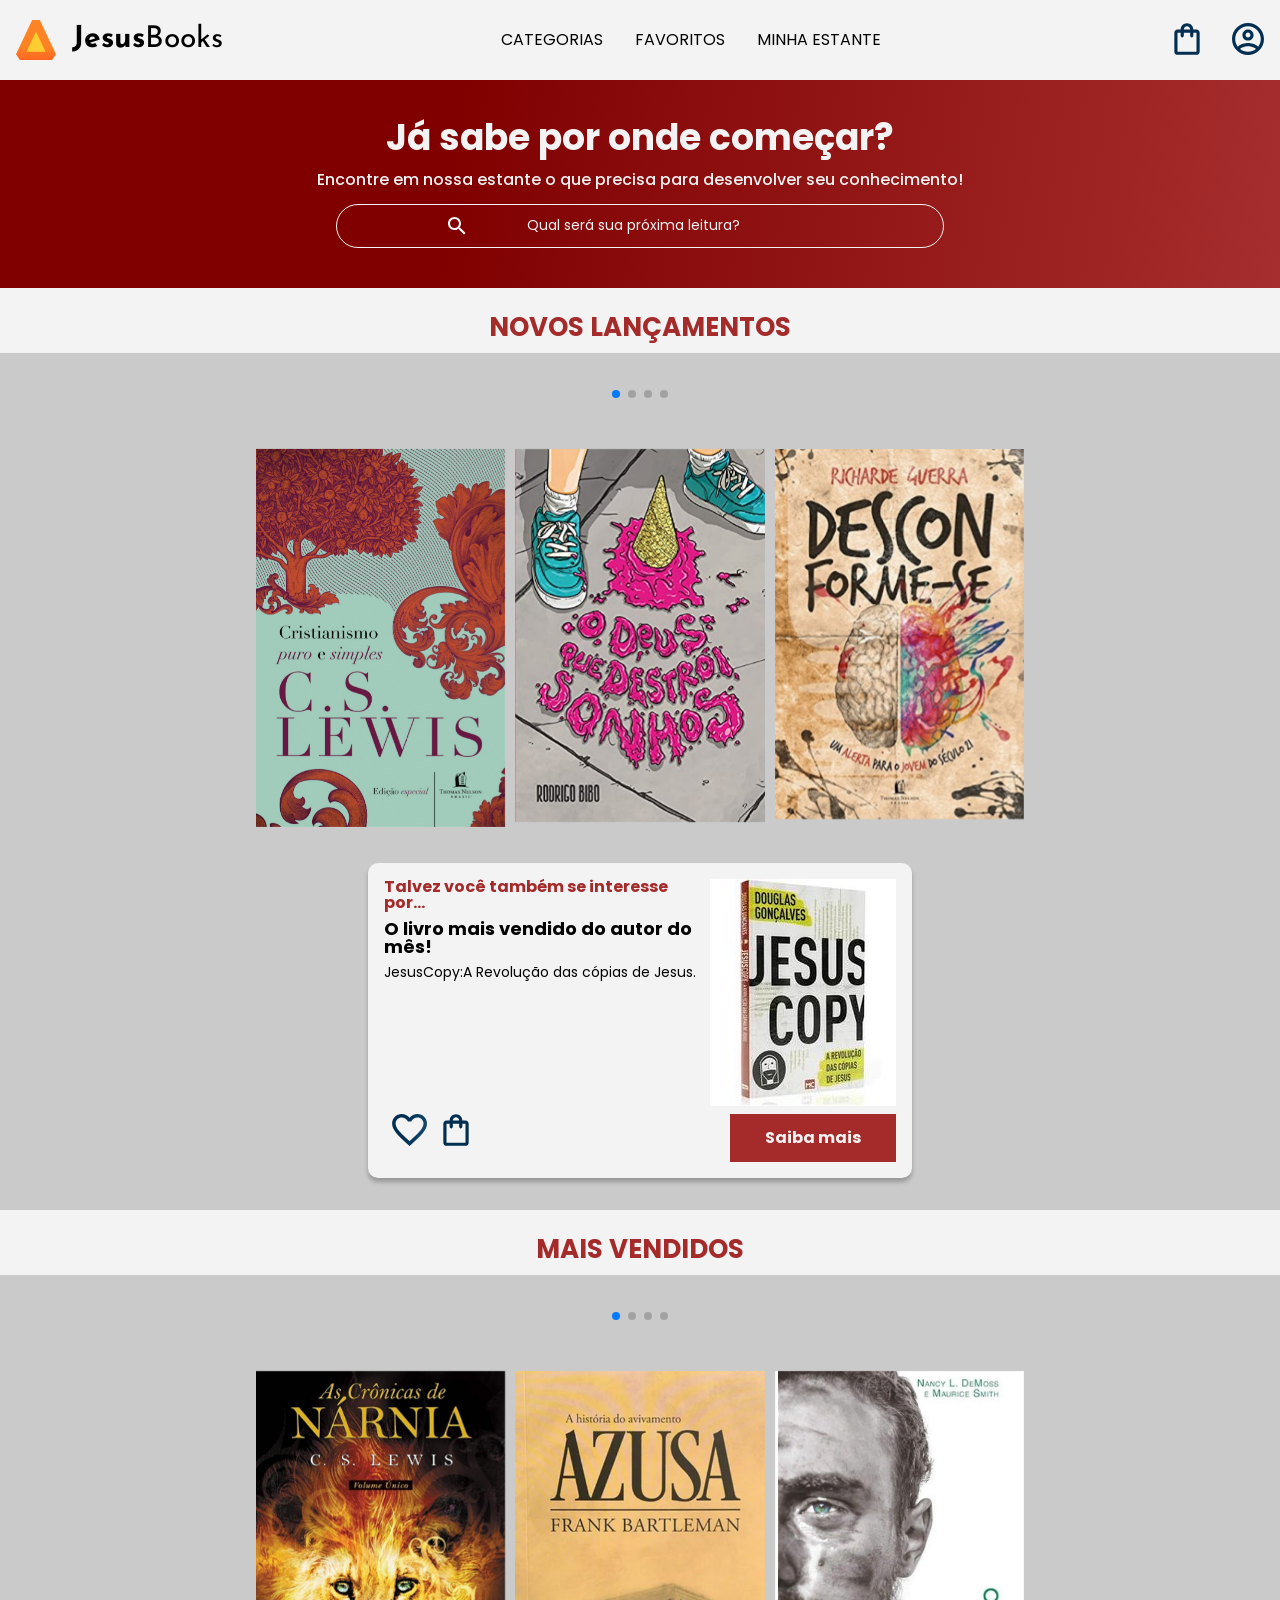
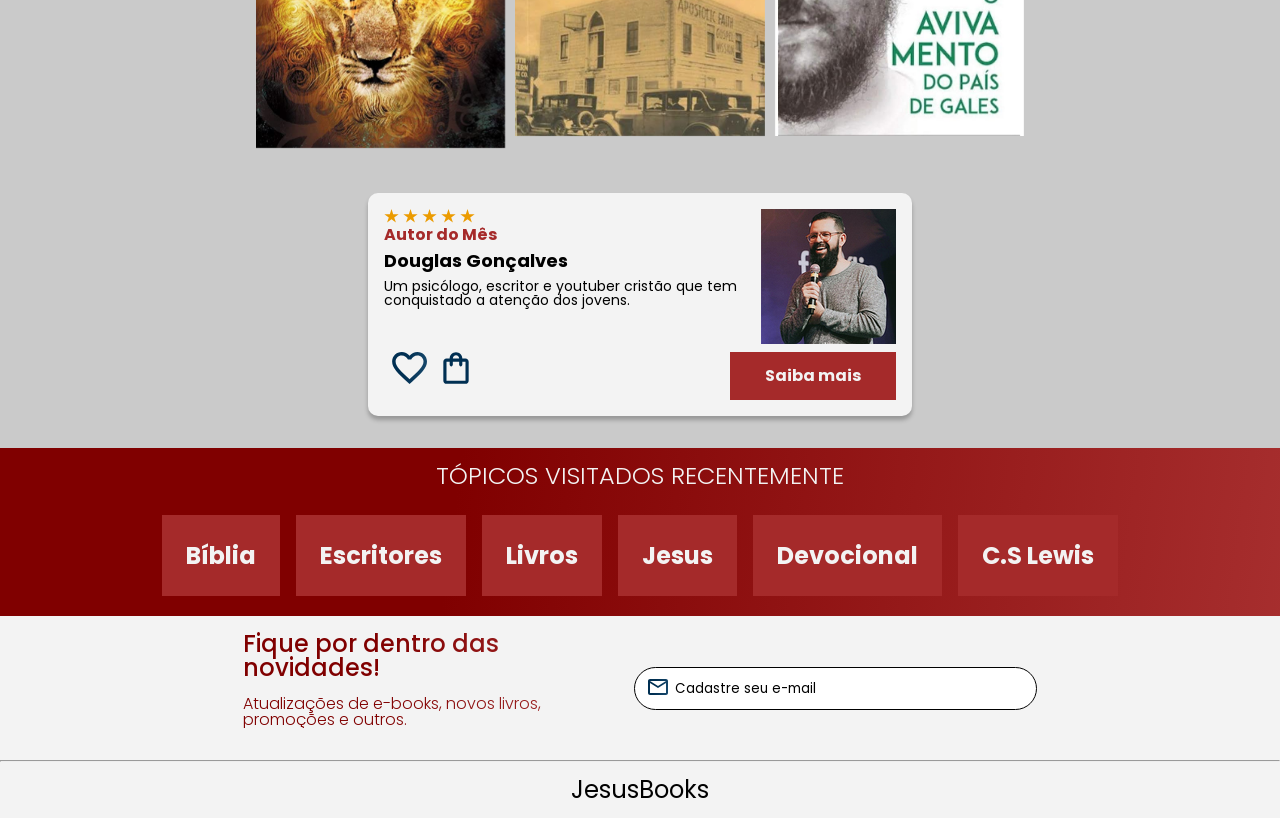
<file: index.html>
<!DOCTYPE html>
<html>

<head>
    <meta charset="UTF-8">
    <meta name="viewport" content="width=device-width, initial-scale=1.0">
    <title>JesusBooks</title>
    <link rel="stylesheet" href="reset.css">
    <link rel="preconnect" href="https://fonts.googleapis.com">
    <link rel="preconnect" href="https://fonts.gstatic.com" crossorigin>
    <link href="https://fonts.googleapis.com/css2?family=Poppins:wght@300;400;500;700&display=swap" rel="stylesheet">
    <link rel="stylesheet" href="https://unpkg.com/swiper@8/swiper-bundle.min.css" />
    <link href="https://fonts.googleapis.com/css2?family=Josefin+Sans:wght@400;700&display=swap" rel="stylesheet">
    <link rel="stylesheet" href="styles.css">
</head>

<body>
    <header class="cabeçalho">
        <div class="container">
            <input type="checkbox" id="menu" class="container__botao">
            <label for="menu" class="container__rotulo">
                <span class="cabeçalho__menu-hamburguer container__imagem"></span>
            </label>
            <ul class="lista-menu">
                <li class="lista-menu__item">
                    <a href="#" class="lista-menu__link">Início</a>
                </li>
                <li class="lista-menu__item">
                    <a href="#" class="lista-menu__link">Bíblias</a>
                </li>
                <li class="lista-menu__item">
                    <a href="#" class="lista-menu__link">Livros</a>
                </li>
                <li class="lista-menu__item">
                    <a href="#" class="lista-menu__link">Mais vendidos</a>
                </li>
            </ul>
            <img src="img/Logo.svg" alt="Logo da Alurabooks" class="container__imagem">
            <h1 class="container__titulo"><b class="container__titulo--negrito">Jesus</b>Books</h1>
        </div>

        <ul class="opções">
            <input type="checkbox" id="opções-menu" class="opções__botão">
            <label for="opções-menu" class="opções__rotulo">
                <li class="opções__item">Categorias</li>
            </label>

            <ul class="lista-menu">
                <li class="lista-menu__item">
                    <a href="#" class="lista-menu__link">Início</a>
                </li>
                <li class="lista-menu__item">
                    <a href="#" class="lista-menu__link">Bíblias</a>
                </li>
                <li class="lista-menu__item">
                    <a href="#" class="lista-menu__link">Livros</a>
                </li>
                <li class="lista-menu__item">
                    <a href="#" class="lista-menu__link">Mais vendidos</a>
                </li>
            </ul>

            <li class="opções__item"><a href="#" class="opções__link">Favoritos</a></li>
            <li class="opções__item"><a href="#" class="opções__link">Minha estante</a></li>
        </ul>

        <div class="container">
            <a href="#"><img src="img/Favoritos.svg" alt="Meus favoritos"
                    class="container__imagem container__imagem-transparente"></a>
            <a href="#" class="container__link">
                <img src="img/Compras.svg" alt="Carrinhos de compras" class="container__imagem">
                <p class="container__texto">Minha sacola</p>
            </a>
            <a href="#" class="container__link">
                <img src="img/Usuario.svg" alt="Meu perfil" class="container__imagem">
                <p class="container__texto">Meu perfil</p>
            </a>
        </div>
    </header>
    <section class="banner">
        <h2 class="banner__titulo">Já sabe por onde começar?</h2>
        <p class="banner__texto">Encontre em nossa estante o que precisa para desenvolver seu conhecimento!</p>
        <input type="search" class="banner__pesquisa" placeholder="Qual será sua próxima leitura?">
    </section>
    <section class="carrossel">
        <h2 class="carrossel__titulo">Novos lançamentos</h2>
        <!-- Slider main container -->
        <div class="carrossel__container">
            <div class="swiper">
                <!-- Additional required wrapper -->
                <!-- If we need pagination -->
                <div class="swiper-pagination"></div>

                <div class="swiper-wrapper">
                    <!-- Slides -->
                    <div class="swiper-slide"><img src="img/cristianismo.jpg"
                            alt="Livro sobre apache kafka e spring boot da alura books"></div>
                    <div class="swiper-slide"><img src="img/destroisonhos.jpg"
                            alt="Livro sobre liderança em design da alura books"></div>
                    <div class="swiper-slide"><img src="img/desconforme-se.jpg"
                            alt="Livro sobre javascript assertivo da alurabooks"></div>
                    <div class="swiper-slide"><img src="img/cartas.jpg" alt="Livro Guia front end"></div>
                    <div class="swiper-slide"><img src="img/abolição.jpg" alt="Livro sobre portugol"></div>
                    <div class="swiper-slide"><img src="img/quatroamores.jpg" alt="livro sobre acessibilidade"></div>
                </div>

                <!-- If we need navigation buttons -->
                <div class="swiper-button-prev"></div>
                <div class="swiper-button-next"></div>
            </div>

            <div class="card">
                <!-- 1º linha -->
                <div class="card__descrição">
                    <!-- 1º coluna -->
                    <div class="descrição">
                        <h3 class="descrição__titulo">Talvez você também se interesse por...</h3>
                        <h2 class="descrição__titulo-livro">O livro mais vendido do autor do mês!</h2>
                        <p class="descrição__texto">JesusCopy:A Revolução das cópias de Jesus.</p>
                    </div>
                    <!-- 2º coluna -->
                    <img src="img/livrojc.jpg" class="descrição__imagem">
                </div>

                <!-- 2º linha -->
                <div class="card__botões">
                    <!-- 1º coluna -->
                    <ul class="botões">
                        <li class="botões__item"><img src="img/Favoritos.svg" alt="Favoritar livro"></li>
                        <li class="botões__item"><img src="img/Compras.svg" alt="Adicionar no carrinho de compras"></li>
                    </ul>
                    <!-- 2º coluna -->
                    <a href="#" class="botões__ancora">Saiba mais</a>
                </div>
            </div>
        </div>
    </section>

    <section class="carrossel">
        <h2 class="carrossel__titulo">Mais vendidos</h2>
        <!-- Slider main container -->
        <div class="carrossel__container">
            <div class="swiper">
                <!-- Additional required wrapper -->
                <!-- If we need pagination -->
                <div class="swiper-pagination"></div>

                <div class="swiper-wrapper">
                    <!-- Slides -->
                    <div class="swiper-slide"><img src="img/narnia.jpg"
                            alt="Livro sobre apache kafka e spring boot da alura books"></div>
                    <div class="swiper-slide"><img src="img/azusa.jpg"
                            alt="Livro sobre liderança em design da alura books"></div>
                    <div class="swiper-slide"><img src="img/gales.jpg"
                            alt="Livro sobre javascript assertivo da alurabooks"></div>
                    <div class="swiper-slide"><img src="img/pesodagloria.jpg" alt="Livro Guia front end"></div>
                    <div class="swiper-slide"><img src="img/proposito.jpg" alt="Livro sobre portugol"></div>
                    <div class="swiper-slide"><img src="img/lucasmartini.jpg" alt="livro sobre acessibilidade"></div>
                </div>

                <!-- If we need navigation buttons -->
                <div class="swiper-button-prev"></div>
                <div class="swiper-button-next"></div>
            </div>

            <div class="card">
                <!-- 1º linha -->
                <div class="card__descrição">
                    <!-- 1º coluna -->
                    <div class="descrição">
                        <img src="img/Estrelinhas.svg" alt="Avaliação 5 estrelas">
                        <h3 class="descrição__titulo">Autor do Mês</h3>
                        <h2 class="descrição__titulo-livro">Douglas Gonçalves</h2>
                        <p class="descrição__texto">Um psicólogo, escritor e  youtuber cristão que tem conquistado a atenção dos jovens.
                        </p>
                    </div>
                    <!-- 2º coluna -->
                    <img src="img/douglas-gonçalves.jpg" class="descrição__imagem">
                </div>

                <!-- 2º linha -->
                <div class="card__botões">
                    <!-- 1º coluna -->
                    <ul class="botões">
                        <li class="botões__item"><img src="img/Favoritos.svg" alt="Favoritar livro"></li>
                        <li class="botões__item"><img src="img/Compras.svg" alt="Adicionar no carrinho de compras"></li>
                    </ul>
                    <!-- 2º coluna -->
                    <a href="#" class="botões__ancora">Saiba mais</a>
                </div>
            </div>
        </div>
    </section>

    <section class="tópicos">
        <h2 class="tópicos__titulo">TÓPICOS VISITADOS RECENTEMENTE</h2>
        <ul class="tópicos__lista">
            <li class="tópicos__item">
                <a href="#" class="tópicos__link">Bíblia</a>
            </li>
            <li class="tópicos__item">
                <a href="#" class="tópicos__link">Escritores</a>
            </li>
            <li class="tópicos__item">
                <a href="#" class="tópicos__link">Livros</a>
            </li>
            <li class="tópicos__item">
                <a href="#" class="tópicos__link">Jesus</a>
            </li>
            <li class="tópicos__item">
                <a href="#" class="tópicos__link">Devocional</a>
            </li>
            <li class="tópicos__item">
                <a href="#" class="tópicos__link">C.S Lewis</a>
            </li>
        </ul>
    </section>

    <section class="contato">
        <div class="contato__descrição">
            <h2 class="contato__titulo">Fique por dentro das novidades!</h2>
            <p class="contato__texto">Atualizações de e-books, novos livros, promoções e outros.</p>
        </div>
        <input type="email" placeholder="Cadastre seu e-mail" class="contato__email">
    </section>

    <hr />

    <footer class="rodapé">
        <h2 class="rodapé__titulo">JesusBooks</h2>
    </footer>

    <script src="https://unpkg.com/swiper@8/swiper-bundle.min.js"></script>
    <script>
        const swiper = new Swiper('.swiper', {
            spaceBetween: 10,
            slidesPerView: 3,
            pagination: {
                el: '.swiper-pagination',
                type: 'bullets',
            },
        });
    </script>
</body>

</html>
</file>
<file: styles.css>
@import url("styles/header.css");
@import url("styles/banner.css");
@import url("styles/carrossel.css");
@import url("styles/topicos.css");
@import url("styles/contato.css");
@import url("styles/rodapé.css");

:root {
    --cor-de-fundo: #cacaca;
    --branco: #f3f3f3;
    --laranja: #A52A2A;
    --azul-degrade: linear-gradient(97.54deg, #800000 35.49%, #CD5C5C 165.37%);
    --fonte-principal: "Poppins";
    --azul: #000000;
    --fonte-secundario: "Josefin Sans";
    --preto: #000000;
    --cinza: #474646;
    --cinza-claro: #858585;
}

body {
    background-color: var(--cor-de-fundo);
    font-family: var(--fonte-principal);
    font-size: 16px;
    font-weight: 400;
}
</file>
